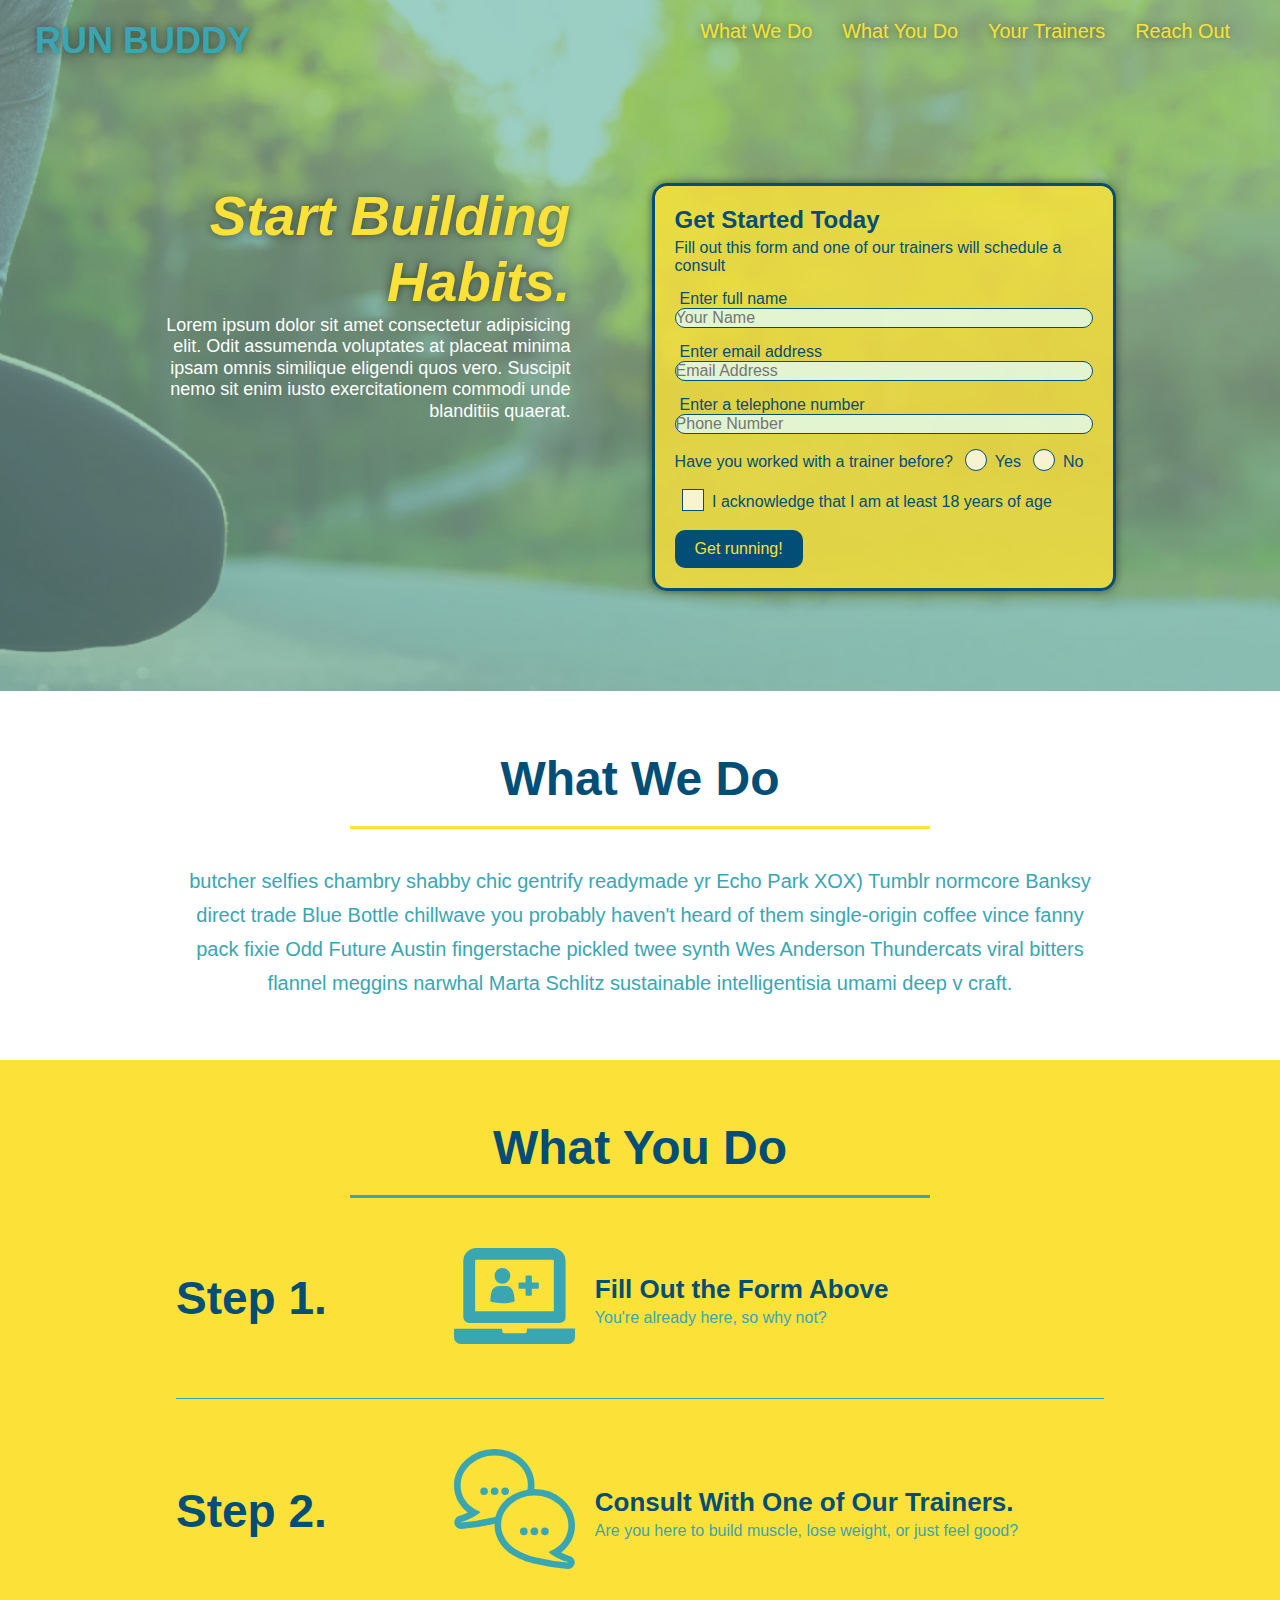
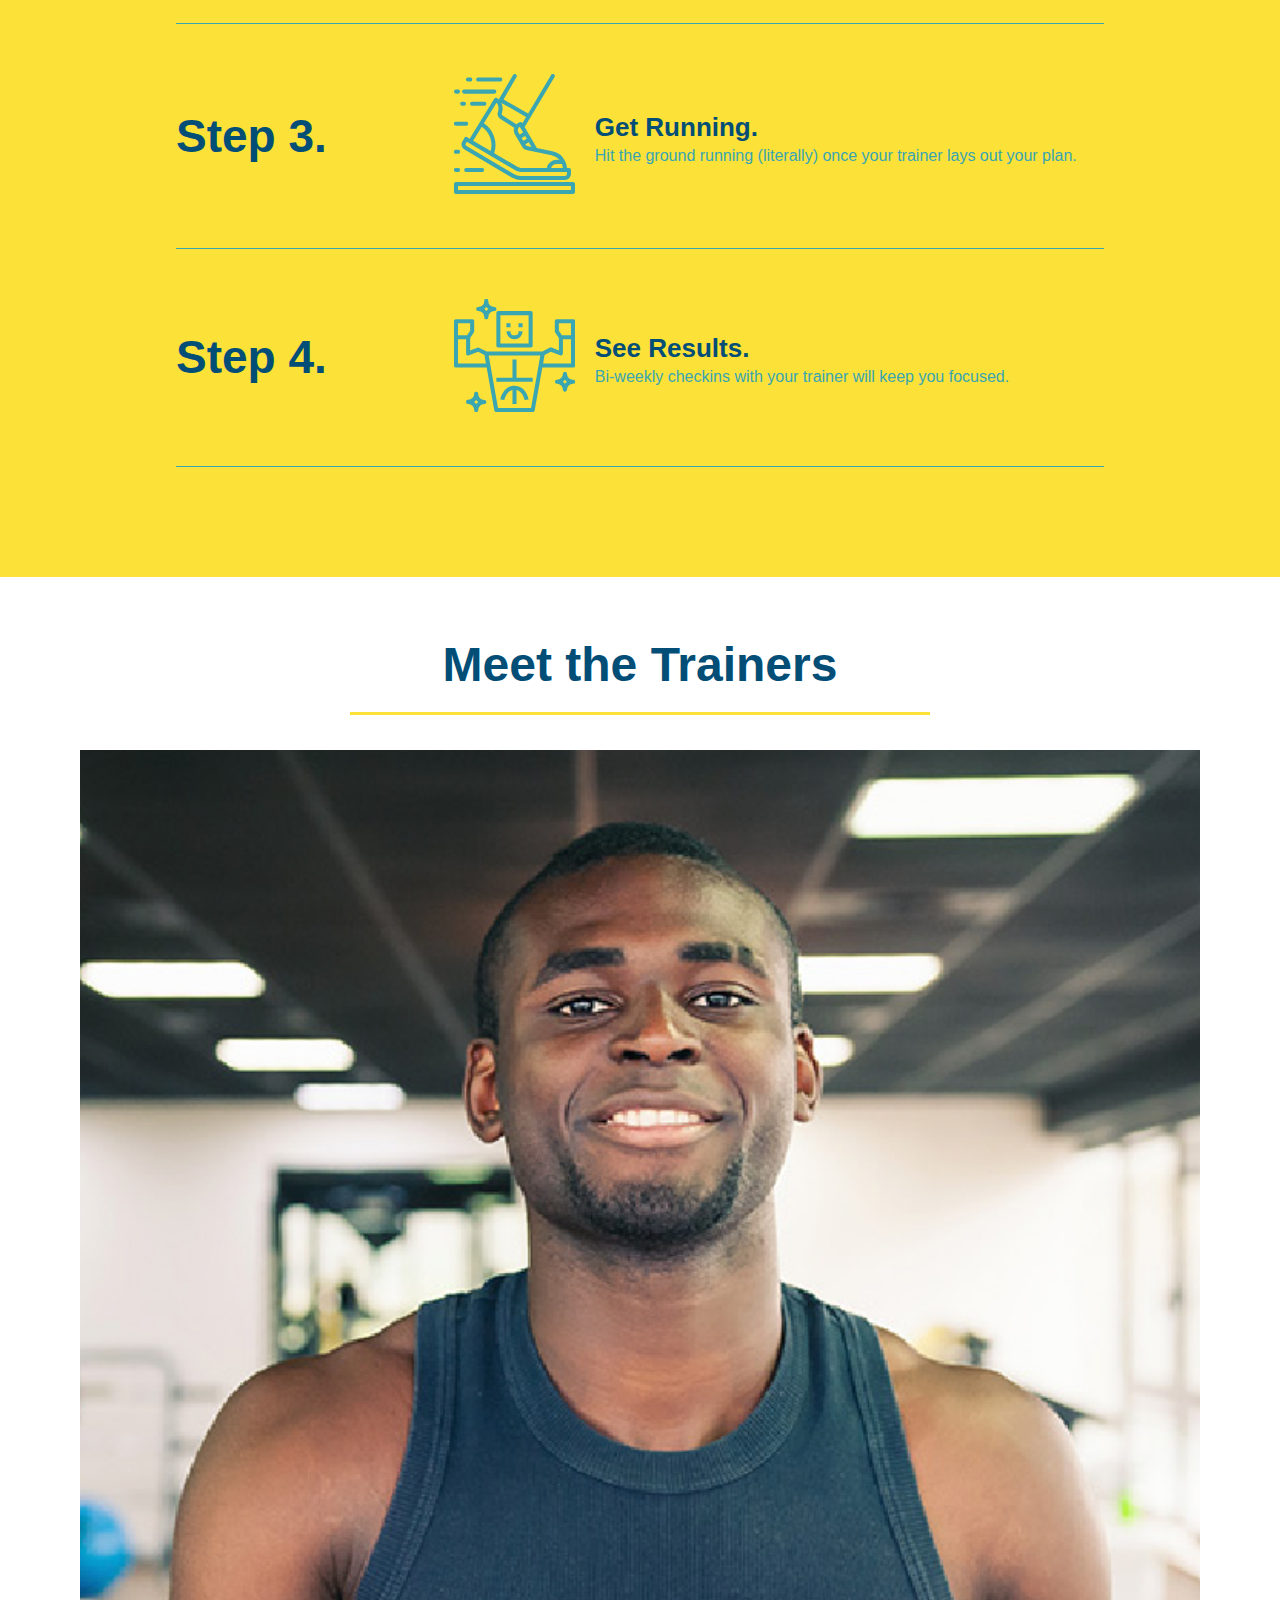
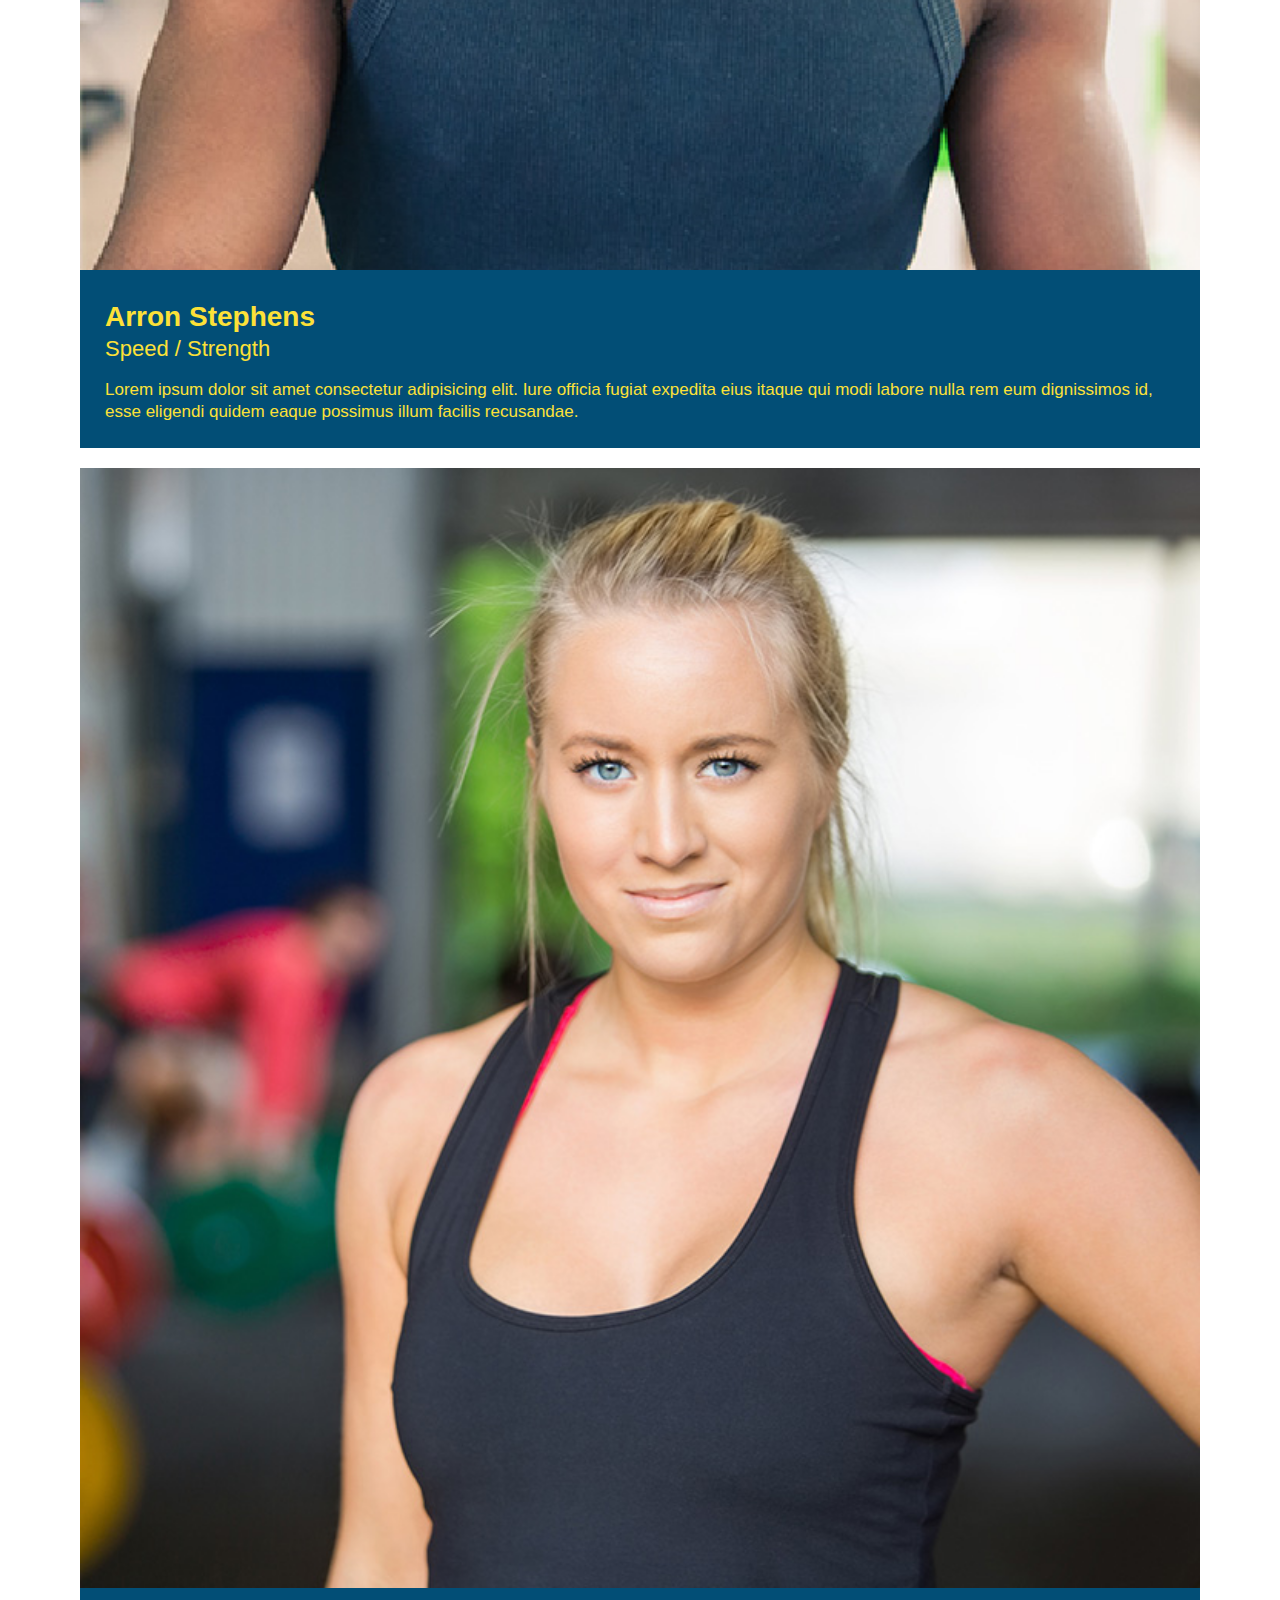
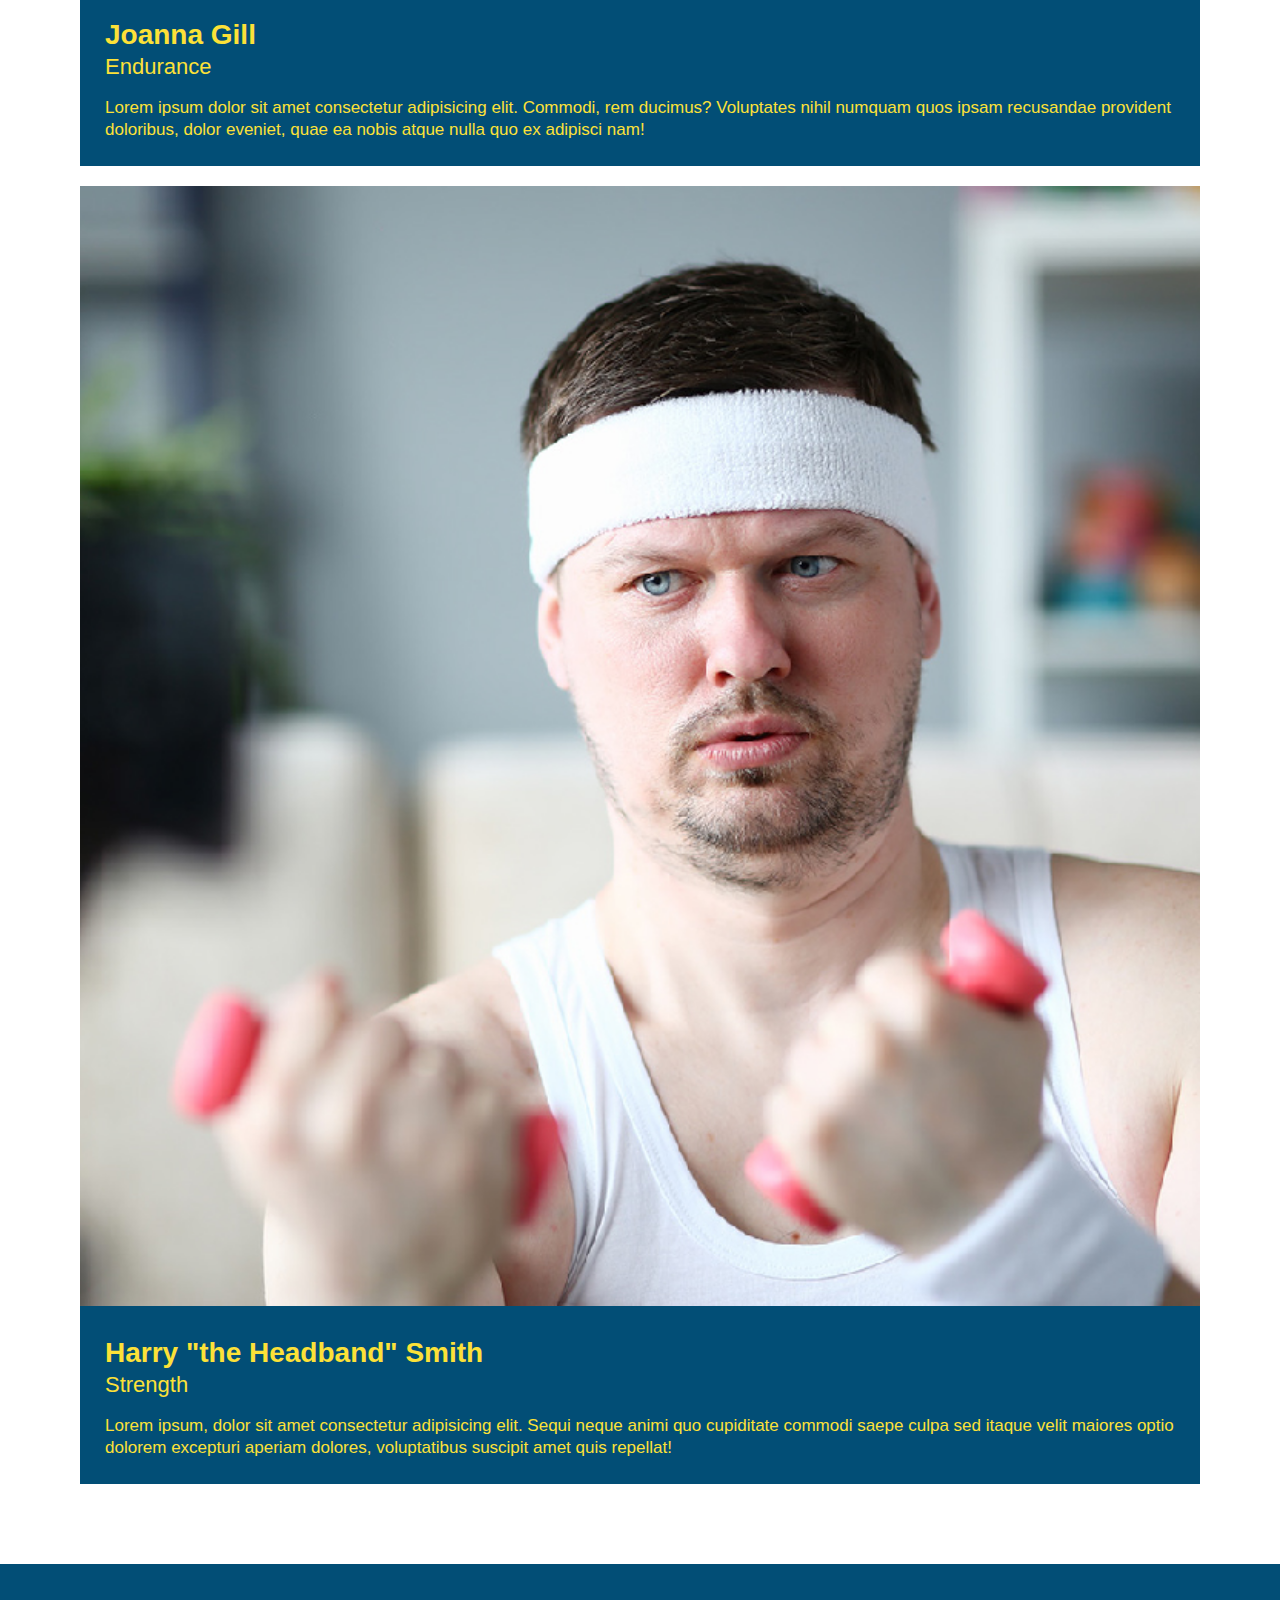
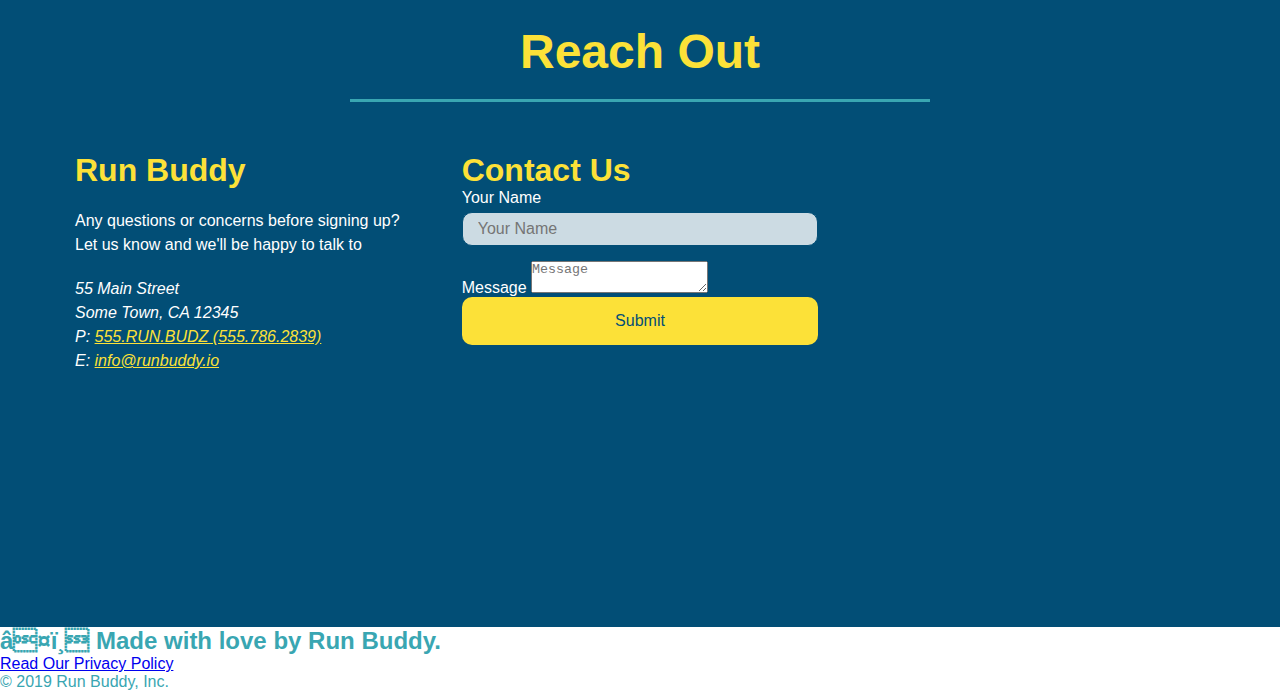
<file: index.html>
<!DOCTYPE html>
<html lang="en">
    <head>
        <meta charset="UTF-9" />
        <title> Run Buddy </title>
        <link rel="stylesheet" href="./assets/css/style.css" />
        <meta name="viewport" content="width=device-width, initial-scale=1.0" />
    </head>
    <body>
         <!-- navigation -->
        <header>
            <h1> RUN BUDDY </h1>
            <nav> 
            <!--Unordered list element-->
                <ul>
                <!-- list each element -->
                    <li>
                    <!--Anchor element-->
                        <a href="#what-we-do">What We Do</a>
                    </li>
                    <li>
                        <a href="#what-you-do">What You Do</a>
                    </li>
                    <li>
                        <a href="#your-trainers">Your Trainers</a>
                    </li>
                    <li>
                        <a href="#reach-out">Reach Out</a>
                    </li>
                </ul>
            </nav>
        </header>
        
        <!-- hero/jumbotron -->
        <section class="hero">
            <div class="hero-cta">
                <h2> Start Building Habits. </h2>
                <p>
                    Lorem ipsum dolor sit amet consectetur adipisicing elit. Odit assumenda voluptates at placeat minima ipsam omnis similique eligendi quos vero. 
                    Suscipit nemo sit enim iusto exercitationem commodi unde blanditiis quaerat.
                </p>
            </div>
           
            <!-- <img src="./assets/images/hero-bg.jpg">-->
            <div class="hero-form">
                <h3>Get Started Today </h3>
                <p>Fill out this form and one of our trainers will schedule a consult </p>
           <!-- Add form here-->
            <form> 
                <label for="name"> Enter full name </label>
                <input type="text" placeholder="Your Name" name="name" id="name" class="form-input"/>
                <label for="email"> Enter email address</label>
                <input type="email" placeholder="Email Address" name="email" id="email" class="form-input"/>
                <label for="phone"> Enter a telephone number </label>
                <input type="tel" placeholder="Phone Number" name="phone" id="phone" class="form-input"/>
                
                <p>
                    Have you worked with a trainer before?
                   <span class="radio-wrapper">
                        <input type="radio" name="trainer-confirm" id="trainer-yes" />
                        <label for="trainer-yes">Yes</label>
                   </span>
                   <span class="radio-wrapper">
                        <input type="radio" name="trainer-confirm" id="trainer-no" />
                        <label for="trainer-no">No</label>
                    </span>
                </p>
               
                <p>
                    <span class="checkbox-wrapper">
                         <input type="checkbox" name="age-consent" id="checkbox" />
                         <label for "checkbox">
                             I acknowledge that I am at least 18 years of age
                        </label>
                    </span>
                </p>
                <button type="submit"> Get running! </button>
            </form>    
            </div>
        </section>
        <!-- end hero-->

    <!-- Wrap every h2 with a class of "section-title" in this div! -->
   
         <!-- "what we do" section -->
        <section id="what-we-do" class="intro">
    <div class="flex-row">
            <h2 class="section-title primary-border"> What We Do</h2>
    </div>

    <div class="flex-row">
            <p>
                butcher selfies chambry shabby chic gentrify readymade yr Echo Park XOX) Tumblr normcore Banksy direct trade Blue Bottle chillwave
                you probably haven't heard of them single-origin coffee vince fanny pack fixie Odd Future Austin fingerstache pickled twee synth Wes Anderson
                Thundercats viral bitters flannel meggins narwhal Marta Schlitz sustainable intelligentisia umami deep v craft.
            </p>
    </div>
        </section>
    
        <!-- "what you do" section -->
        <section id="what-you-do" class="steps">
            <h2 class="section-title secondary-border"> What You Do </h2>

            <div>
                <div class="step">        
                    <h3> Step 1. </h3>
                    <div class="step-info">
                        <div class="step-img">
                            <img src="./assets/images/step-1.svg" alt="" />
                    </div>
                    <div class="step-text">
                        <h4>Fill Out the Form Above</h4>
                        <p> You're already here, so why not? </p>
                    </div>
                </div>
            </div>

        
                <div class="step">   
                    <h3> Step 2. </h3>
                        <div class="step-info">
                            <div class="step-img">
                                <img src="./assets/images/step-2.svg" alt="" />
                        </div>
                        <div class="step-text">
                            <h4>Consult With One of Our Trainers.</h4>
                            <p> Are you here to build muscle, lose weight, or just feel good? </p>
                        </div>
                        </div>
                </div>
            
                <div class="step">   
                    <h3> Step 3. </h3>
                        <div class="step-info">
                            <div class="step-img">
                                 <img src="./assets/images/step-3.svg" alt="" />
                        </div>
                        <div class="step-text">
                            <h4> Get Running. </h4>
                            <p> Hit the ground running (literally) once your trainer lays out your plan. </p>
                        </div>
                        </div> 
                </div>

                <div class="step">   
                    <h3> Step 4. </h3>
                        <div class="step-info">
                            <div class="step-img">
                                <img src="./assets/images/step-4.svg" alt="" />
                            </div>
                        <div class="step-text">
                            <h4> See Results.</h4>
                            <p> Bi-weekly checkins with your trainer will keep you focused. </p>
                        </div>
                        </div>
                </div>

            </section>

        <!--"your trainer" section -->
    <div class="trainers">
        <section id="your-trainers">
            <h2 class="section-title primary-border"> Meet the Trainers </h2>
            <article class="trainer">
                <img src="./assets/images/trainer-1.jpg" alt="Arron Stephens in his workout clothes, ready to pump iron" />
                <div class="trainer-bio">
                        <h3 class="trainer-name">Arron Stephens</h3>
                        <h4 class="trainer-role">Speed / Strength </h4>
                        <p>
                            Lorem ipsum dolor sit amet consectetur adipisicing elit. Iure officia fugiat expedita eius itaque qui modi labore nulla rem eum dignissimos id, esse eligendi quidem eaque possimus illum facilis recusandae.
                        </p>
                    </div>
                </article>

                <!-- 2nd trainer bio-->
            <article class="trainer">
                <img src="./assets/images/trainer-2.jpg" alt="Joanna Gill cooling off after a workout" />
                <div class="trainer-bio">
                    <h3 class="trainer-name"> Joanna Gill </h3>
                    <h4 class="trainer-role"> Endurance </h4>
                    <p>
                        Lorem ipsum dolor sit amet consectetur adipisicing elit. Commodi, rem ducimus? Voluptates nihil numquam quos ipsam recusandae provident doloribus, dolor eveniet, quae ea nobis atque nulla quo ex adipisci nam!
                    </p>       
                </div>
            </article>
                
                <!--3rd trainer bio-->
            <article class="trainer">
                <img src="./assets/images/trainer-3.jpg" alt="Harry Smith wearing a headband and lifting comically small pink weights" />
                <div class="trainer-bio">
                    <h3 class="trainer-name">Harry "the Headband" Smith</h3>
                    <h4 class="trainer-role">Strength</h4>
                    <p>
                        Lorem ipsum, dolor sit amet consectetur adipisicing elit. Sequi neque animi quo cupiditate commodi saepe culpa sed
                        itaque velit maiores optio dolorem excepturi aperiam dolores, voluptatibus suscipit amet quis repellat!
                    </p>
                </div>
            </article>
        </section>
    </div>

         <!-- "reach out" section -->
         <section id="reach-out" class="contact">
             <h2 class="section-title secondary-border"> Reach Out </h2>
                <div class="contact-info">
                    <div> 
                        <h3> Run Buddy </h3>
                    <p>
                        Any questions or concerns before signing up? 
                        <br />
                        Let us know and we'll be happy to talk to
                    </p>

                    <address> 
                        55 Main Street <br />
                        Some Town, CA 12345 <br />
                        P: <a href="tel:555.786.2839">555.RUN.BUDZ (555.786.2839) </a><br />
                        E: <a href="mailto:info@runbuddy.io">info@runbuddy.io</a>
                    </address>
                    </div>

                    <div class="contact-form">
                        <h3>Contact Us</h3>
                        <form>
                            <label for="contact-name">Your Name</label>
                            <input type="text" id="contact-name" placeholder="Your Name" />

                            <label for="contact-message">Message</label>
                            <textarea id="contact-message" placeholder="Message"></textarea>

                            <button type="submit">Submit</button>
                        </form>
                    </div>
                    
                    <iframe src="https://www.google.com/maps/embed?pb=!1m18!1m12!1m3!1d3157.9005765722127!2d-122.0869328497064!3d37.675043925566015!2m3!1f0!2f0!3f0!3m2!1i1024!2i768!4f13.1!3m3!1m2!1s0x808f917d14db5a7d%3A0xa6843bcc2348c8b8!2sMain%20St%2C%20Hayward%2C%20CA%2094541!5e0!3m2!1sen!2sus!4v1640067791509!5m2!1sen!2sus" width="600" height="450" style="border:0;" allowfullscreen="" loading="lazy">"
                        width="400";
                        height="400";
                        style="border:0";
                        allowfullscreen="";
                        loading="lazy">
                        </iframe>
                
              </div>
            </section>
            
         <!-- footer-->
         <footer>
            <h2> ❤️ Made with love by Run Buddy. </h2>
            <div>
                <a href="#">Read Our Privacy Policy </a> <br />
                &copy; 2019 Run Buddy, Inc.
            </div> 
        </footer>
    </body>
</html>
</file>
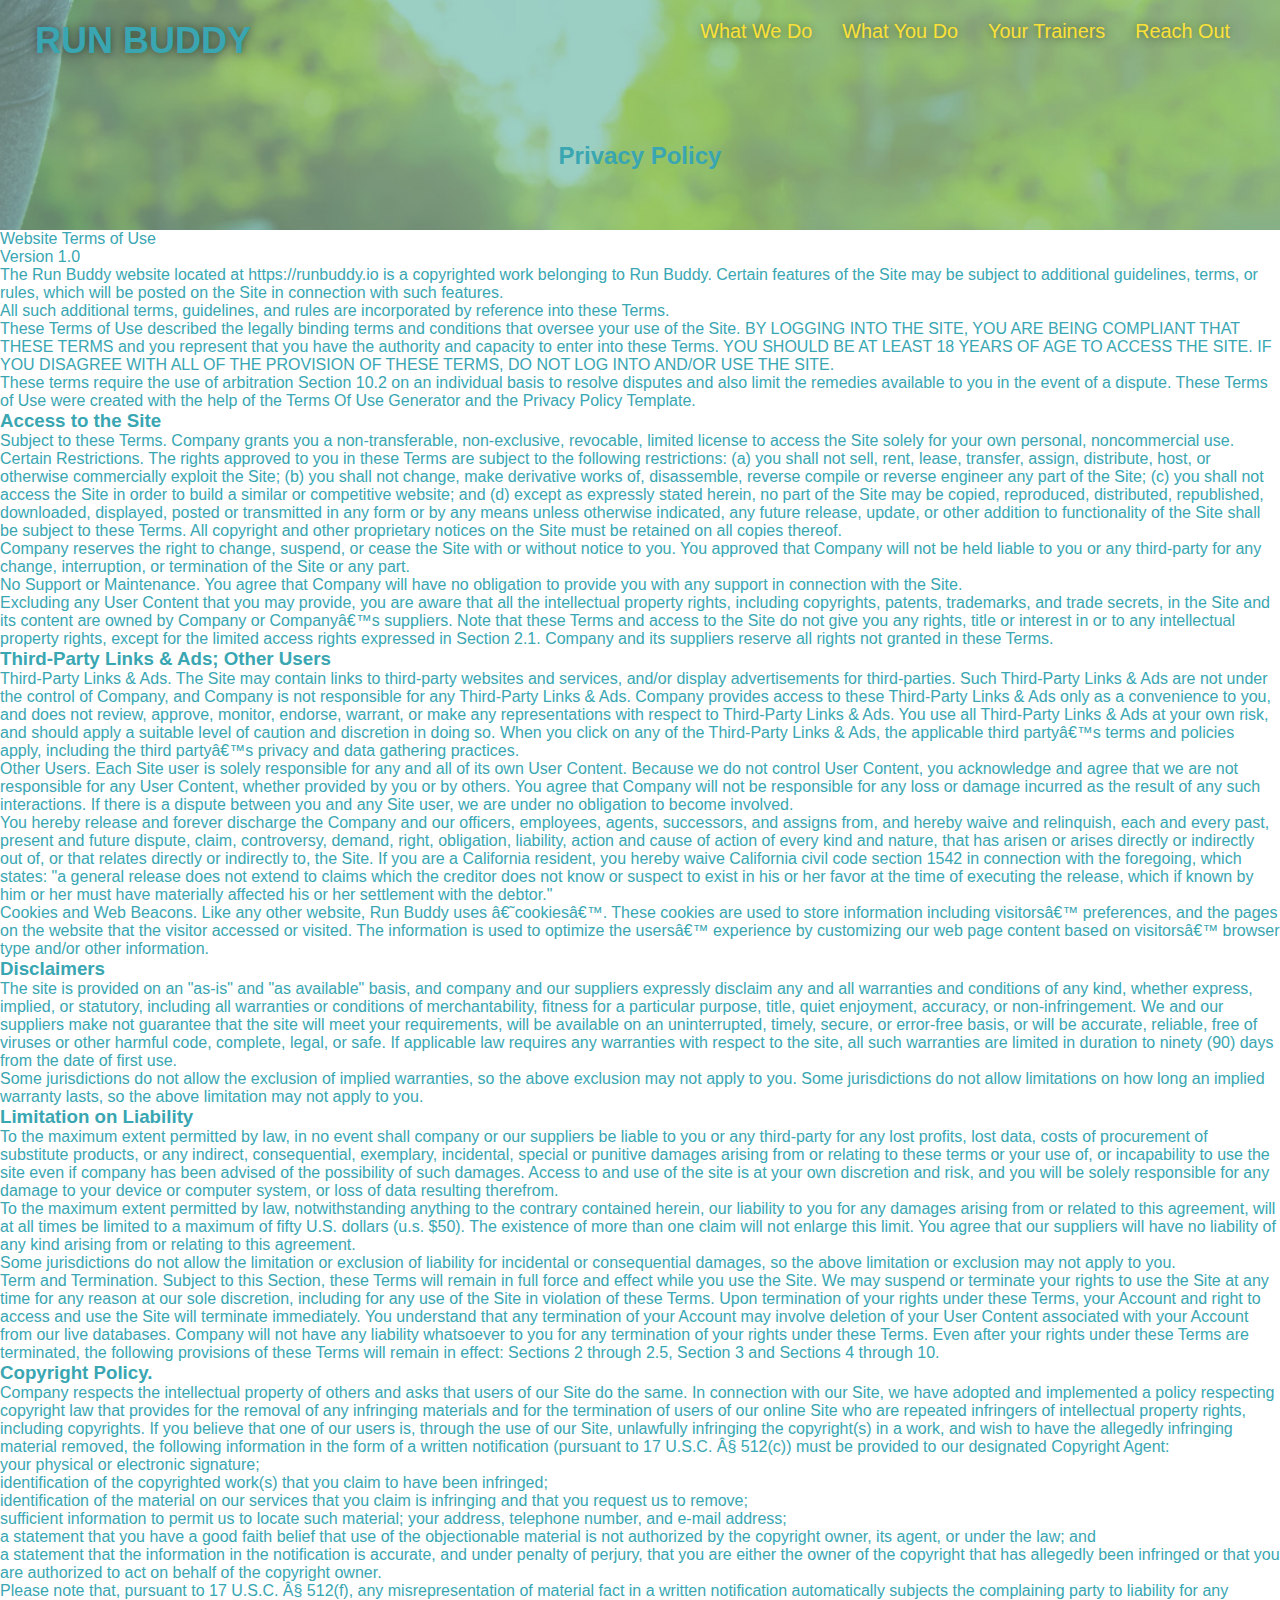
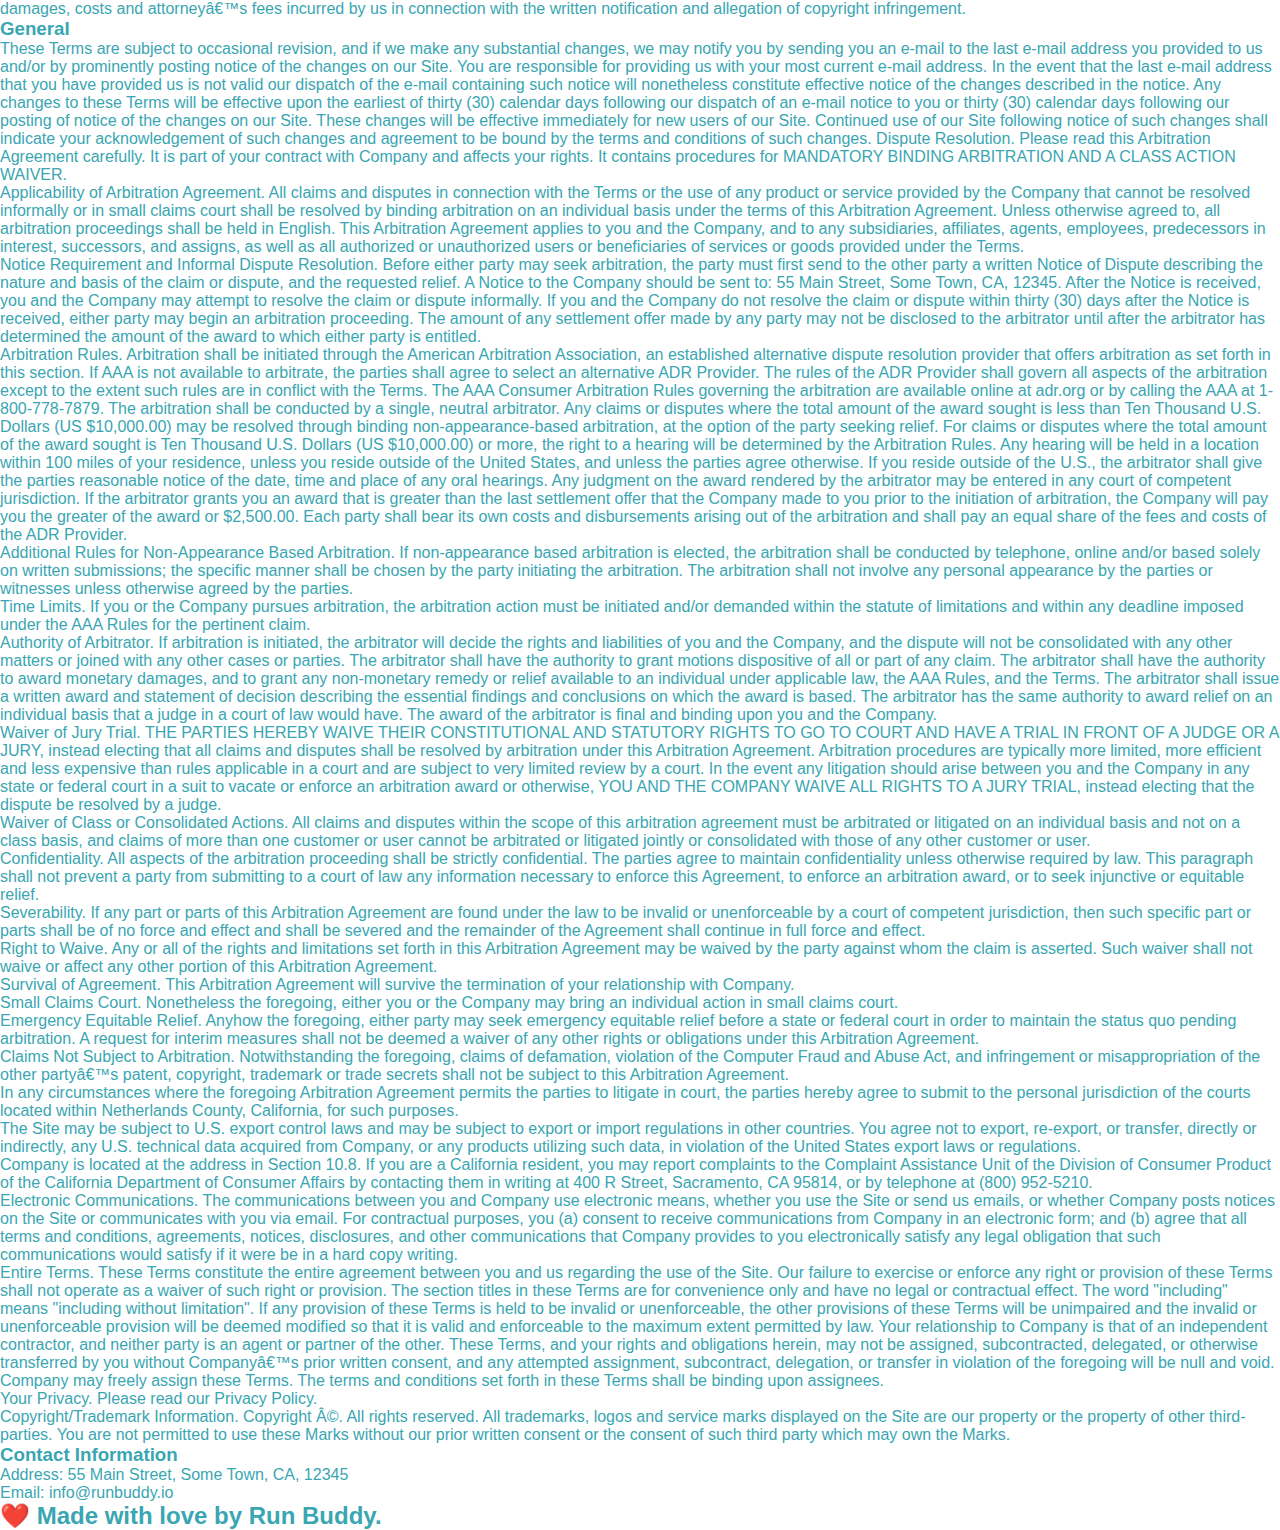
<file: privacy_policy.html>
<!DOCTYPE html>
<html lang="en">
<head>
    <meta charset="UTF-8">
    <title>Privacy Policy - Run Buddy</title>
    <link rel="stylesheet" href="./assets/css/style.css"
    <link rel="stylesheet" href="./assets/css/secondary-style.css">
    <meta name="viewport" content="width=device-width, initial-scale=1.0" />
</head>
<body>
    <header>
        <h1> RUN BUDDY </h1>
        <nav> 
        <!--Unordered list element-->
            <ul>
            <!-- list each element -->
                <li>
                <!--Anchor element-->
                    <a href="./index.html#what-we-do">What We Do</a>
                </li>
                <li>
                    <a href="./index.html#what-you-do">What You Do</a>
                </li>
                <li>
                    <a href="./index.html#your-trainers">Your Trainers</a>
                </li>
                <li>
                    <a href="./index.html#reach-out">Reach Out</a>
                </li>
            </ul>
        </nav>
    </header>

    <section class="hero">
        <h2 class="page-title"> Privacy Policy </h2>
    </section>

    <div class=" hero hero-secondary"> </div>

    <article>
        
      <p>
        Website Terms of Use
      </p>

      <p>
        Version 1.0
      </p>

      <p>
        The Run Buddy website located at https://runbuddy.io is a copyrighted work belonging to Run Buddy. Certain
        features of the Site may be subject to additional guidelines, terms, or rules, which will be posted on the Site
        in connection with such features.
      </p>

      <p>
        All such additional terms, guidelines, and rules are incorporated by reference into these Terms.
      </p>

      <p>
        These Terms of Use described the legally binding terms and conditions that oversee your use of the Site. BY
        LOGGING INTO THE SITE, YOU ARE BEING COMPLIANT THAT THESE TERMS and you represent that you have the authority
        and capacity to enter into these Terms. YOU SHOULD BE AT LEAST 18 YEARS OF AGE TO ACCESS THE SITE. IF YOU
        DISAGREE WITH ALL OF THE PROVISION OF THESE TERMS, DO NOT LOG INTO AND/OR USE THE SITE.
      </p>

      <p>
        These terms require the use of arbitration Section 10.2 on an individual basis to resolve disputes and also
        limit the remedies available to you in the event of a dispute. These Terms of Use were created with the help of
        the Terms Of Use Generator and the Privacy Policy Template.
      </p>

      <h3>
        Access to the Site
      </h3>

      <p>
        Subject to these Terms. Company grants you a non-transferable, non-exclusive, revocable, limited license to
        access the Site solely for your own personal, noncommercial use.
      </p>

      <p>
        Certain Restrictions. The rights approved to you in these Terms are subject to the following restrictions: (a)
        you shall not sell, rent, lease, transfer, assign, distribute, host, or otherwise commercially exploit the Site;
        (b) you shall not change, make derivative works of, disassemble, reverse compile or reverse engineer any part of
        the Site; (c) you shall not access the Site in order to build a similar or competitive website; and (d) except
        as expressly stated herein, no part of the Site may be copied, reproduced, distributed, republished, downloaded,
        displayed, posted or transmitted in any form or by any means unless otherwise indicated, any future release,
        update, or other addition to functionality of the Site shall be subject to these Terms. All copyright and other
        proprietary notices on the Site must be retained on all copies thereof.
      </p>

      <p>
        Company reserves the right to change, suspend, or cease the Site with or without notice to you. You approved
        that Company will not be held liable to you or any third-party for any change, interruption, or termination of
        the Site or any part.
      </p>

      <p>
        No Support or Maintenance. You agree that Company will have no obligation to provide you with any support in
        connection with the Site.
      </p>

      <p>
        Excluding any User Content that you may provide, you are aware that all the intellectual property rights,
        including copyrights, patents, trademarks, and trade secrets, in the Site and its content are owned by Company
        or Companyâ€™s suppliers. Note that these Terms and access to the Site do not give you any rights, title or
        interest in or to any intellectual property rights, except for the limited access rights expressed in Section
        2.1. Company and its suppliers reserve all rights not granted in these Terms.
      </p>

      <h3>
        Third-Party Links & Ads; Other Users
      </h3>

      <p>
        Third-Party Links & Ads. The Site may contain links to third-party websites and services, and/or display
        advertisements for third-parties. Such Third-Party Links & Ads are not under the control of Company, and Company
        is not responsible for any Third-Party Links & Ads. Company provides access to these Third-Party Links & Ads
        only as a convenience to you, and does not review, approve, monitor, endorse, warrant, or make any
        representations with respect to Third-Party Links & Ads. You use all Third-Party Links & Ads at your own risk,
        and should apply a suitable level of caution and discretion in doing so. When you click on any of the
        Third-Party Links & Ads, the applicable third partyâ€™s terms and policies apply, including the third partyâ€™s
        privacy and data gathering practices.
      </p>

      <p>
        Other Users. Each Site user is solely responsible for any and all of its own User Content. Because we do not
        control User Content, you acknowledge and agree that we are not responsible for any User Content, whether
        provided by you or by others. You agree that Company will not be responsible for any loss or damage incurred as
        the result of any such interactions. If there is a dispute between you and any Site user, we are under no
        obligation to become involved.
      </p>

      <p>
        You hereby release and forever discharge the Company and our officers, employees, agents, successors, and
        assigns from, and hereby waive and relinquish, each and every past, present and future dispute, claim,
        controversy, demand, right, obligation, liability, action and cause of action of every kind and nature, that has
        arisen or arises directly or indirectly out of, or that relates directly or indirectly to, the Site. If you are
        a California resident, you hereby waive California civil code section 1542 in connection with the foregoing,
        which states: "a general release does not extend to claims which the creditor does not know or suspect to exist
        in his or her favor at the time of executing the release, which if known by him or her must have materially
        affected his or her settlement with the debtor."
      </p>

      <p>
        Cookies and Web Beacons. Like any other website, Run Buddy uses â€˜cookiesâ€™. These cookies are used to store
        information including visitorsâ€™ preferences, and the pages on the website that the visitor accessed or visited.
        The information is used to optimize the usersâ€™ experience by customizing our web page content based on visitorsâ€™
        browser type and/or other information.
      </p>

      <h3>
        Disclaimers
      </h3>

      <p>
        The site is provided on an "as-is" and "as available" basis, and company and our suppliers expressly disclaim
        any and all warranties and conditions of any kind, whether express, implied, or statutory, including all
        warranties or conditions of merchantability, fitness for a particular purpose, title, quiet enjoyment, accuracy,
        or non-infringement. We and our suppliers make not guarantee that the site will meet your requirements, will be
        available on an uninterrupted, timely, secure, or error-free basis, or will be accurate, reliable, free of
        viruses or other harmful code, complete, legal, or safe. If applicable law requires any warranties with respect
        to the site, all such warranties are limited in duration to ninety (90) days from the date of first use.
      </p>

      <p>
        Some jurisdictions do not allow the exclusion of implied warranties, so the above exclusion may not apply to
        you. Some jurisdictions do not allow limitations on how long an implied warranty lasts, so the above limitation
        may not apply to you.
      </p>

      <h3>
        Limitation on Liability
      </h3>

      <p>
        To the maximum extent permitted by law, in no event shall company or our suppliers be liable to you or any
        third-party for any lost profits, lost data, costs of procurement of substitute products, or any indirect,
        consequential, exemplary, incidental, special or punitive damages arising from or relating to these terms or
        your use of, or incapability to use the site even if company has been advised of the possibility of such
        damages. Access to and use of the site is at your own discretion and risk, and you will be solely responsible
        for any damage to your device or computer system, or loss of data resulting therefrom.
      </p>

      <p>
        To the maximum extent permitted by law, notwithstanding anything to the contrary contained herein, our liability
        to you for any damages arising from or related to this agreement, will at all times be limited to a maximum of
        fifty U.S. dollars (u.s. $50). The existence of more than one claim will not enlarge this limit. You agree that
        our suppliers will have no liability of any kind arising from or relating to this agreement.
      </p>

      <p>
        Some jurisdictions do not allow the limitation or exclusion of liability for incidental or consequential
        damages, so the above limitation or exclusion may not apply to you.
      </p>

      <p>
        Term and Termination. Subject to this Section, these Terms will remain in full force and effect while you use
        the Site. We may suspend or terminate your rights to use the Site at any time for any reason at our sole
        discretion, including for any use of the Site in violation of these Terms. Upon termination of your rights under
        these Terms, your Account and right to access and use the Site will terminate immediately. You understand that
        any termination of your Account may involve deletion of your User Content associated with your Account from our
        live databases. Company will not have any liability whatsoever to you for any termination of your rights under
        these Terms. Even after your rights under these Terms are terminated, the following provisions of these Terms
        will remain in effect: Sections 2 through 2.5, Section 3 and Sections 4 through 10.
      </p>

      <h3>
        Copyright Policy.
      </h3>

      <p>
        Company respects the intellectual property of others and asks that users of our Site do the same. In connection
        with our Site, we have adopted and implemented a policy respecting copyright law that provides for the removal
        of any infringing materials and for the termination of users of our online Site who are repeated infringers of
        intellectual property rights, including copyrights. If you believe that one of our users is, through the use of
        our Site, unlawfully infringing the copyright(s) in a work, and wish to have the allegedly infringing material
        removed, the following information in the form of a written notification (pursuant to 17 U.S.C. Â§ 512(c)) must
        be provided to our designated Copyright Agent:
      </p>

      <ul>
        <li>
          your physical or electronic signature;
        </li>
        <li>
          identification of the copyrighted work(s) that you claim to have been infringed;
        </li>
        <li>
          identification of the material on our services that you claim is infringing and that you request us to remove;
        </li>
        <li>
          sufficient information to permit us to locate such material; your address, telephone number, and e-mail
          address;
        </li>
        <li>
          a statement that you have a good faith belief that use of the objectionable material is not authorized by the
          copyright owner, its agent, or under the law; and
        </li>
        <li>
          a statement that the information in the notification is accurate, and under penalty of perjury, that you are
          either the owner of the copyright that has allegedly been infringed or that you are authorized to act on
          behalf of the copyright owner.
        </li>
      </ul>

      <p>
        Please note that, pursuant to 17 U.S.C. Â§ 512(f), any misrepresentation of material fact in a written
        notification automatically subjects the complaining party to liability for any damages, costs and attorneyâ€™s
        fees incurred by us in connection with the written notification and allegation of copyright infringement.
      </p>

      <h3>
        General
      </h3>

      <p>
        These Terms are subject to occasional revision, and if we make any substantial changes, we may notify you by
        sending you an e-mail to the last e-mail address you provided to us and/or by prominently posting notice of the
        changes on our Site. You are responsible for providing us with your most current e-mail address. In the event
        that the last e-mail address that you have provided us is not valid our dispatch of the e-mail containing such
        notice will nonetheless constitute effective notice of the changes described in the notice. Any changes to these
        Terms will be effective upon the earliest of thirty (30) calendar days following our dispatch of an e-mail
        notice to you or thirty (30) calendar days following our posting of notice of the changes on our Site. These
        changes will be effective immediately for new users of our Site. Continued use of our Site following notice of
        such changes shall indicate your acknowledgement of such changes and agreement to be bound by the terms and
        conditions of such changes. Dispute Resolution. Please read this Arbitration Agreement carefully. It is part of
        your contract with Company and affects your rights. It contains procedures for MANDATORY BINDING ARBITRATION AND
        A CLASS ACTION WAIVER.
      </p>

      <p>
        Applicability of Arbitration Agreement. All claims and disputes in connection with the Terms or the use of any
        product or service provided by the Company that cannot be resolved informally or in small claims court shall be
        resolved by binding arbitration on an individual basis under the terms of this Arbitration Agreement. Unless
        otherwise agreed to, all arbitration proceedings shall be held in English. This Arbitration Agreement applies to
        you and the Company, and to any subsidiaries, affiliates, agents, employees, predecessors in interest,
        successors, and assigns, as well as all authorized or unauthorized users or beneficiaries of services or goods
        provided under the Terms.
      </p>

      <p>
        Notice Requirement and Informal Dispute Resolution. Before either party may seek arbitration, the party must
        first send to the other party a written Notice of Dispute describing the nature and basis of the claim or
        dispute, and the requested relief. A Notice to the Company should be sent to: 55 Main Street, Some Town, CA,
        12345. After the Notice is received, you and the Company may attempt to resolve the claim or dispute informally.
        If you and the Company do not resolve the claim or dispute within thirty (30) days after the Notice is received,
        either party may begin an arbitration proceeding. The amount of any settlement offer made by any party may not
        be disclosed to the arbitrator until after the arbitrator has determined the amount of the award to which either
        party is entitled.
      </p>

      <p>
        Arbitration Rules. Arbitration shall be initiated through the American Arbitration Association, an established
        alternative dispute resolution provider that offers arbitration as set forth in this section. If AAA is not
        available to arbitrate, the parties shall agree to select an alternative ADR Provider. The rules of the ADR
        Provider shall govern all aspects of the arbitration except to the extent such rules are in conflict with the
        Terms. The AAA Consumer Arbitration Rules governing the arbitration are available online at adr.org or by
        calling the AAA at 1-800-778-7879. The arbitration shall be conducted by a single, neutral arbitrator. Any
        claims or disputes where the total amount of the award sought is less than Ten Thousand U.S. Dollars (US
        $10,000.00) may be resolved through binding non-appearance-based arbitration, at the option of the party seeking
        relief. For claims or disputes where the total amount of the award sought is Ten Thousand U.S. Dollars (US
        $10,000.00) or more, the right to a hearing will be determined by the Arbitration Rules. Any hearing will be
        held in a location within 100 miles of your residence, unless you reside outside of the United States, and
        unless the parties agree otherwise. If you reside outside of the U.S., the arbitrator shall give the parties
        reasonable notice of the date, time and place of any oral hearings. Any judgment on the award rendered by the
        arbitrator may be entered in any court of competent jurisdiction. If the arbitrator grants you an award that is
        greater than the last settlement offer that the Company made to you prior to the initiation of arbitration, the
        Company will pay you the greater of the award or $2,500.00. Each party shall bear its own costs and
        disbursements arising out of the arbitration and shall pay an equal share of the fees and costs of the ADR
        Provider.
      </p>

      <p>
        Additional Rules for Non-Appearance Based Arbitration. If non-appearance based arbitration is elected, the
        arbitration shall be conducted by telephone, online and/or based solely on written submissions; the specific
        manner shall be chosen by the party initiating the arbitration. The arbitration shall not involve any personal
        appearance by the parties or witnesses unless otherwise agreed by the parties.
      </p>

      <p>
        Time Limits. If you or the Company pursues arbitration, the arbitration action must be initiated and/or demanded
        within the statute of limitations and within any deadline imposed under the AAA Rules for the pertinent claim.
      </p>

      <p>
        Authority of Arbitrator. If arbitration is initiated, the arbitrator will decide the rights and liabilities of
        you and the Company, and the dispute will not be consolidated with any other matters or joined with any other
        cases or parties. The arbitrator shall have the authority to grant motions dispositive of all or part of any
        claim. The arbitrator shall have the authority to award monetary damages, and to grant any non-monetary remedy
        or relief available to an individual under applicable law, the AAA Rules, and the Terms. The arbitrator shall
        issue a written award and statement of decision describing the essential findings and conclusions on which the
        award is based. The arbitrator has the same authority to award relief on an individual basis that a judge in a
        court of law would have. The award of the arbitrator is final and binding upon you and the Company.
      </p>

      <p>
        Waiver of Jury Trial. THE PARTIES HEREBY WAIVE THEIR CONSTITUTIONAL AND STATUTORY RIGHTS TO GO TO COURT AND HAVE
        A TRIAL IN FRONT OF A JUDGE OR A JURY, instead electing that all claims and disputes shall be resolved by
        arbitration under this Arbitration Agreement. Arbitration procedures are typically more limited, more efficient
        and less expensive than rules applicable in a court and are subject to very limited review by a court. In the
        event any litigation should arise between you and the Company in any state or federal court in a suit to vacate
        or enforce an arbitration award or otherwise, YOU AND THE COMPANY WAIVE ALL RIGHTS TO A JURY TRIAL, instead
        electing that the dispute be resolved by a judge.
      </p>

      <p>
        Waiver of Class or Consolidated Actions. All claims and disputes within the scope of this arbitration agreement
        must be arbitrated or litigated on an individual basis and not on a class basis, and claims of more than one
        customer or user cannot be arbitrated or litigated jointly or consolidated with those of any other customer or
        user.
      </p>

      <p>
        Confidentiality. All aspects of the arbitration proceeding shall be strictly confidential. The parties agree to
        maintain confidentiality unless otherwise required by law. This paragraph shall not prevent a party from
        submitting to a court of law any information necessary to enforce this Agreement, to enforce an arbitration
        award, or to seek injunctive or equitable relief.
      </p>

      <p>
        Severability. If any part or parts of this Arbitration Agreement are found under the law to be invalid or
        unenforceable by a court of competent jurisdiction, then such specific part or parts shall be of no force and
        effect and shall be severed and the remainder of the Agreement shall continue in full force and effect.
      </p>

      <p>
        Right to Waive. Any or all of the rights and limitations set forth in this Arbitration Agreement may be waived
        by the party against whom the claim is asserted. Such waiver shall not waive or affect any other portion of this
        Arbitration Agreement.
      </p>

      <p>
        Survival of Agreement. This Arbitration Agreement will survive the termination of your relationship with
        Company.
      </p>

      <p>
        Small Claims Court. Nonetheless the foregoing, either you or the Company may bring an individual action in small
        claims court.
      </p>

      <p>
        Emergency Equitable Relief. Anyhow the foregoing, either party may seek emergency equitable relief before a
        state or federal court in order to maintain the status quo pending arbitration. A request for interim measures
        shall not be deemed a waiver of any other rights or obligations under this Arbitration Agreement.
      </p>

      <p>
        Claims Not Subject to Arbitration. Notwithstanding the foregoing, claims of defamation, violation of the
        Computer Fraud and Abuse Act, and infringement or misappropriation of the other partyâ€™s patent, copyright,
        trademark or trade secrets shall not be subject to this Arbitration Agreement.
      </p>

      <p>
        In any circumstances where the foregoing Arbitration Agreement permits the parties to litigate in court, the
        parties hereby agree to submit to the personal jurisdiction of the courts located within Netherlands County,
        California, for such purposes.
      </p>

      <p>
        The Site may be subject to U.S. export control laws and may be subject to export or import regulations in other
        countries. You agree not to export, re-export, or transfer, directly or indirectly, any U.S. technical data
        acquired from Company, or any products utilizing such data, in violation of the United States export laws or
        regulations.
      </p>

      <p>
        Company is located at the address in Section 10.8. If you are a California resident, you may report complaints
        to the Complaint Assistance Unit of the Division of Consumer Product of the California Department of Consumer
        Affairs by contacting them in writing at 400 R Street, Sacramento, CA 95814, or by telephone at (800) 952-5210.
      </p>

      <p>
        Electronic Communications. The communications between you and Company use electronic means, whether you use the
        Site or send us emails, or whether Company posts notices on the Site or communicates with you via email. For
        contractual purposes, you (a) consent to receive communications from Company in an electronic form; and (b)
        agree that all terms and conditions, agreements, notices, disclosures, and other communications that Company
        provides to you electronically satisfy any legal obligation that such communications would satisfy if it were be
        in a hard copy writing.
      </p>

      <p>
        Entire Terms. These Terms constitute the entire agreement between you and us regarding the use of the Site. Our
        failure to exercise or enforce any right or provision of these Terms shall not operate as a waiver of such right
        or provision. The section titles in these Terms are for convenience only and have no legal or contractual
        effect. The word "including" means "including without limitation". If any provision of these Terms is held to be
        invalid or unenforceable, the other provisions of these Terms will be unimpaired and the invalid or
        unenforceable provision will be deemed modified so that it is valid and enforceable to the maximum extent
        permitted by law. Your relationship to Company is that of an independent contractor, and neither party is an
        agent or partner of the other. These Terms, and your rights and obligations herein, may not be assigned,
        subcontracted, delegated, or otherwise transferred by you without Companyâ€™s prior written consent, and any
        attempted assignment, subcontract, delegation, or transfer in violation of the foregoing will be null and void.
        Company may freely assign these Terms. The terms and conditions set forth in these Terms shall be binding upon
        assignees.
      </p>

      <p>
        Your Privacy. Please read our Privacy Policy.
      </p>

      <p>
        Copyright/Trademark Information. Copyright Â©. All rights reserved. All trademarks, logos and service marks
        displayed on the Site are our property or the property of other third-parties. You are not permitted to use
        these Marks without our prior written consent or the consent of such third party which may own the Marks.
      </p>

      <h3>
        Contact Information
      </h3>

      <p>
        Address: 55 Main Street, Some Town, CA, 12345
      </p>

      <p>
        Email: info@runbuddy.io
      </p>

    </article>
    <footer>
        <h2> ❤️ Made with love by Run Buddy. </h2>
        <div>
            
        </div> 
    </footer>
</body>
</html>
</file>
<file: assets/css/style.css>
:root {
    --primary-color: #fce138;
    --secondary-color: #024e76;
    --tertiary-color: #39a6b2;
}
*{
    margin: 0;
    padding:0;
    box-sizing: border-box;
}

body {
    font-family: Helvitica, Arial, sans-serif;
    color: var(--tertiary-color);
}
/* apply styles to <header>*/
header {
    padding: 20px 35px;
    background-color: var(--tertiary-color);
    display: flex;
    justify-content: space-between;
    flex-wrap: wrap;
    text-shadow: 0 0 10px rgba(0, 0, 0, 0.5);
    position: -webkit-sticky;
    position: sticky;
    top: 0;
    background-image: url("../images/hero-bg.jpg");
    background-size: cover;
    background-position: 80%;
    background-attachment: fixed;
    z-index:9999;

}
/*adding styles specific to header <h1> element */
header h1 {
    font-weight: bold;
    font-size: 36px;
    color: var (-primary-color);
    margin: 0;
    text-shadow: 0 0 10px rgba(0, 0, 0, 0.5);
}

header a{
    text-decoration: none;
    color: var(--primary-color);
}

header nav ul{
    display: flex;
    flex-wrap: wrap;
    justify-content: space-between;
    align-items: center;
    list-style: none;
}

header nav ul li a{
    /*margin: 0 30px;*/
    padding: 10px 15px; /*for tighter nav menu*/
    font-weight: lighter;
    font-size: 1.55vw;
    text-shadow: 0 0 10px rgba(0, 0, 0, 0.5);
}

/* Hero Style Start*/
.hero {
    background-image: url("../images/hero-bg.jpg");
    background-repeat: no-repeat;
    background-size: cover;
    /*background-position: center;*/
    background-position: 80%;
    background-attachment: fixed;
    display: flex;
    justify-content: center;
    flex-wrap: wrap;
    align-items: flex-start;
}
/* adding 'relative' keeps the form above the header sections*/
/* Hero Style end*/
.hero-cta{
    width: 35%;
    text-align: right;
    margin: 3.5%;
    color: #fff;
    font-size: 18px;
    line-height: 1.2;

}

.hero-cta h2{
    font-style: italic;
    font-size: 55px;
    color: var(--primary-color);
    text-shadow: 0 0 10px rgba(0, 0, 0, 0.5);
}

.hero-form{
    font-color: var(--secondary-color);
    background-color:rgba(252, 225, 58, 0.8);
    padding: 20px;
    border: solid 3px var(--secondary-color);
    color: var(--secondary-color);
    width: 40%;
    margin: 3.5%;
    box-shadow: 0 0 10px rgba(0,0,0,0.5);
    border-radius: 15px;
}

.hero-form p{
    margin: 5px 0 15px 0;
}

.hero-form label {
    margin: 0 5px;
}

.hero-form button {
    color: var(--primary-color);
    background-color: var(--secondary-color);
    border: none;
    padding: 10px 20px;
    font-size:16px;
    border-radius: 10px;
}

.hero-form button:hover {
    background-color: var(--tertiary-color)
}

.hero-form h3{
    font-size:24px;
    margin:0;
}

.form-input{
    border: 1px solid var(--secondary-color);
    display: block;
    padding: 7px 15 px;
    font-size: 16px;
    color: #024e76;
    width: 100%;
    margin-bottom: 15px;
    border-radius: 10px;
    background-color: rgba(225, 255, 255, 0.75);
}

.form-input:focus{
    background-color: rgba(255, 255, 255, 1);
    outline: none;
}
.checkbox-wrapper input, .radio-wrapper input {
    opacity: 0;
 }

 .checkbox-wrapper input + label::after, .radio-wrapper input + label::after {
    content:none;
 }

 .checkbox-wrapper input:checked + label::after, .radio-wrapper input:checked + label::after {
    content:"";
 }

.checkbox-wrapper label, .radio-wrapper label{
    position: relative;
    left: 10px;
    margin: 10px;
    line-height:1.6;
}

.checkbox-wrapper label::before, .radio-wrapper label::before{
    content:"";
    height: 20px;
    width: 20px;
    background: rgba(255, 255, 255, 0.75);
    border: 1px solid var(--secondary-color);
    position: absolute;
    top: -4px;
    left: -30px;
}

.radio-wrapper label::before{
    border-radius: 50%;
}

.radio-wrapper label::after{
    content: "";
    width: 20px;
    height: 20px;
    border-radius: 50%;
    background: var(--secondary-color); 
    position: absolute;
    left: -29px;
    top: -3px;
    background-image: radial-gradient(circle, var(--tertiary-color), var(--secondary-color))
}

.checkbox-wrapper label::after {
    content: "";
    height: 6px;
    width: 14px;
    border-left: 2px solid var(--secondary-color);
    border-bottom: 2px solid var(--secondary-color);
    position: absolute;
    left: -26px;
    top: 1px;
    transform: rotate(-58deg);
  }


section {
    padding: 60px;
}

.section-title {
    font-size: 48px;
    color: #024e76;
    border-bottom: 3px solid;
    padding-bottom: 20px;
    text-align: center;
    margin: 0 auto 35px auto;
    width: 50%;
}

.primary-border {
    border-color: var(--primary-color);
}

.secondary-border {
    border-color: var(--tertiary-color);
}

 .intro p {
    line-height: 1.7;
    color: var(--tertiary-color);
    width: 80%;
    font-size: 20px;
    margin: 0 auto;
    text-align: center;
 }

 .steps {
     background: var(--primary-color);
 }

/* remove to create nested flexbox
 .steps div {
     margin-bottom: 80px;
 }

 .steps img{
     width:15%;
     margin: 10px 0;
 }

 .steps span {
    font-size: 38px;
}
 */

 .step h3{
     color: var(--secondary-color);
     font-size: 46px;
     /*margin-top: 10px;*/
     flex: 1 30%
 }

 .step-info {
     flex: 2 70%;
     display: flex;
     flex-wrap: wrap;
     align-items: center;
 }

 .step-img{
     flex: 1 12%;
     margin-right: 20px;
 }

 .step-img img{
     max-width: 100%;
 }

 .step-text{
     flex:12;
 }
 .steps-text p{
     color: var(--tertiary-color);
     font-size: 18px;
 }

 .step-text h4{
     font-size: 26px;
     line-height: 1.5;
     color: var(--secondary-color);
 }

.step{
    margin: 50px auto;
    padding-bottom: 50px;
    width: 80%;
    border-bottom: 1px solid var(--tertiary-color);
    display: flex;
    flex-wrap: wrap;
    align-items: center;
    justify-content: space-between;
}

.step:last-child{
    border-bottom: 1px solid var(--tertiary-color);
}
.trainers {
    width: 100%;
    margin: 0 auto;
    display: flex;
    flex-wrap: wrap;
    justify-content: space-around;
}

.trainer {
   /* width: 900px;*/
    margin: /*0 auto 30px auto;*/ 20px;
    background-color: var(--secondary-color);
    color: var(--primary-color);
    /*overflow: auto;*/
    flex: 1;
}

.trainer img {
    width: 100%;
    /*float:left;*/
}

.trainer-bio{
    padding: 25px;
    /*float: left;
    width: 65%;*/
    line-height: 1.3;
}

.trainer-bio h3{
    font-size: 28px;
    /*margin-bottom: 8px;*/
}

.trainer-bio h4{
    font-weight: lighter;
    font-size: 22px;
    margin-bottom: 15px;
}

.trainer-bio p{
    font-size: 17px;
    line-height: 1.3;
}

.contact {
    background-color: var(--secondary-color);
}

.contact h2{
    color: var(--primary-color);
}

.contact-info{
    display: flex;
    justify-content: space-between;
    flex-wrap: wrap;
}

.contact-info >*{
    flex:1;
    margin: 15px;
}

.contact-info div{
   /* width: 410px;
    display: inline-block;
    vertical-align: top;
    text-align: left;
    margin: 30px 0 0 60px;*/
    color: white;
}

.contact-info iframe {
    /*width: 400px;*/
    height: 400px;
}

.contact-info h3{
    color: var(--primary-color);
    font-size:32px;
}

.contact-info p, .contact-info address{
    margin:20px 0;
    line-height:1.5;
    font-size: 16px;
    font-size:normal;
}

.contact-info input, contact-form textarea{
    border: 1px solid var(--secondary-color);
    display: block;
    padding: 7px 15px;
    font-size: 16px;
    color: var(--secondary-color);
    width: 100%;
    margin-bottom: 15px;
    margin-top: 5px;
    border-radius: 10px;
    background-color: rgba(255, 255, 255, 0.8)
}

.contact-info input:focus, contact-form textarea:focus{
    background-color: rgba(255, 255, 255, 1)
}

.contact-form button{
    width: 100%;
    border: none;
    background: var(--primary-color);
    color: var(--secondary-color);
    text-align: center;
    padding: 15px 0;
    font-size: 16px;
    border-radius: 10px;
}

.contact-form button:hover {
    color: var(--primary-color);
    background: var(--tertiary-color);
  }

.contact-info a{
    color:var(--primary-color);

footer {
    background: var(--primary-color);
    width: 100%;
    padding: 40px 35px;
    display: flex;
    justify-content: space-between;
    flex-wrap: wrap;
}

footer h2{
    color: var(--secondary-color);
    font-size: 30px;
    margin:0;
}

footer div{
    line-height:1.5;
    text-align: right;
}
 footer a {
     color: var(--secondary-color);
 }

.text-left{
    text-align: left;
}

.text-right {
    text-align: right;
}

 .flex-row{
     display: flex;
 }
/*MEDIA QUERY FOR SMALLER DESKTOP SCREENS AND SMALLER*/
 @media screen and (max-width: 980px) {
    header {
        padding-bottom: 0;
        justify-content: center;
        position: relative;
    }

    header h1 {
        width: 100%;
        text-align: center;
    }
    
    header nav ul{
        margin-top: 20px;
        width: 100%;
        justify-content: content;
    }

    header nav ul li a {
        font-size: 20px;
    }

    header nav ul li a:hover {
        background: var(--primary-color);
        color: var(--secondary-color);
        border-radius: 15px;
        text-shadow: none;
    }

    footer h2, footer div {
        text-align: center;
        width: 100%;
    }

    .hero-cta, .hero-form{
        width: 100%;
    }

    .hero-cta {
        text-align: center;
    }

    .section-title {
        width: 80%;
    }

    .trainer {
        flex: 0 70%;
    }

    .contact-info iframe {
        flex: 1 100%;
    }
 }

 /*MEDIA QUERY FOR TABLETS AND SMALLER*/
 @media screen and (max-width: 768px) {
    section {
        padding: 30px 15px;
    }

    .step h3{
        flex: 1 100%;
        text-align: center;
    }

    .step-info {
        flex: 2 100%;
        text-align: center;
        justify-content: center;
    }

    .step-img {
        flex: 0 32%;
        margin-right:0;
        margin-top: 15px;
        margin-bottom:15px;
    }

    .step-text{
        flex: 100%;
    }
 }

 /*MEDIA QUERY FOR MOBILE PHONES AND SMALLER*/
 @media screen and (max-width: 575px) {
    .hero-form button{
        width: 100%;
    }

    .section-title{
        width: 95%;
    }

    .trainer{
        flex: 0 100%;
    }

    .contact-info{
        text-align: center;
    }

    .contact-info > *{
        flex: 0 100%;
    }

    .contact-form{
        order:3;
    }
 }
</file>
